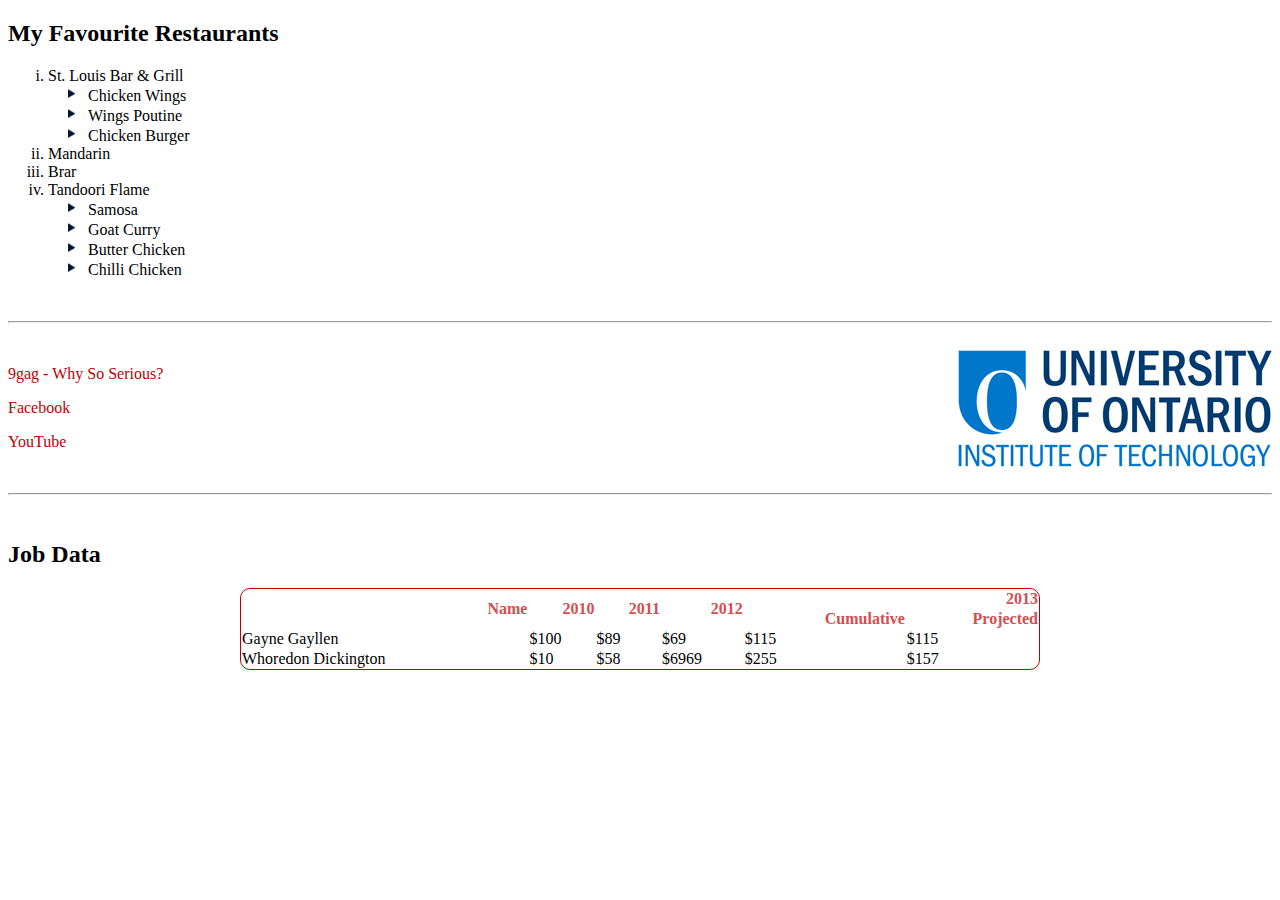
<file: three/index.html>
<!doctype html>
<html>
<head>
<title>Lab 3</title>
<link rel="stylesheet" type="text/css" href="lab3.css">
</head>
<body>

<h2>My Favourite Restaurants</h2>

<ol>
	<li>St. Louis Bar & Grill</li>
    	<ul>
        	<li>Chicken Wings</li>
            <li>Wings Poutine</li>
            <li>Chicken Burger</li>
        </ul>
    <li>Mandarin</li>
    <li>Brar</li>
    <li>Tandoori Flame</li>
    	<ul>
        	<li>Samosa</li>
            <li>Goat Curry</li>
            <li>Butter Chicken</li>
            <li>Chilli Chicken</li>
        </ul>
</ol>
<br/>
<hr/>
<br/>
<a href="mailto:siddharth.panchal@uoit.ca"><img src="uoit.gif" alt="Uoit Website"/></a>

<p><a href="http://www.9gag.com/">9gag - Why So Serious?</a></p>
<p><a href="http://www.facebook.com/">Facebook</a></p>
<p><a href="http://www.youtube.com/">YouTube</a></p>

<br/>
<hr/>
<br/>

<h2>Job Data</h2>

<table>

<tr>
	<th rowspan="2">Name</th>
    <th rowspan="2">2010</th>
    <th rowspan="2">2011</th>
    <th rowspan="2">2012</th>
    <th colspan="2">2013</th>
</tr>

<tr>
	<th>Cumulative</th>
    <th>Projected</th>
</tr>

<tr>
	<td>Gayne Gayllen</td>
    <td>$100</td>
    <td>$89</td>
    <td>$69</td>
    <td>$115</td>
    <td>$115</td>
</tr>

<tr>
	<td>Whoredon Dickington</td>
    <td>$10</td>
    <td>$58</td>
    <td>$6969</td>
    <td>$255</td>
    <td>$157</td>
</tr>

</table>

</body>
</html>
</file>
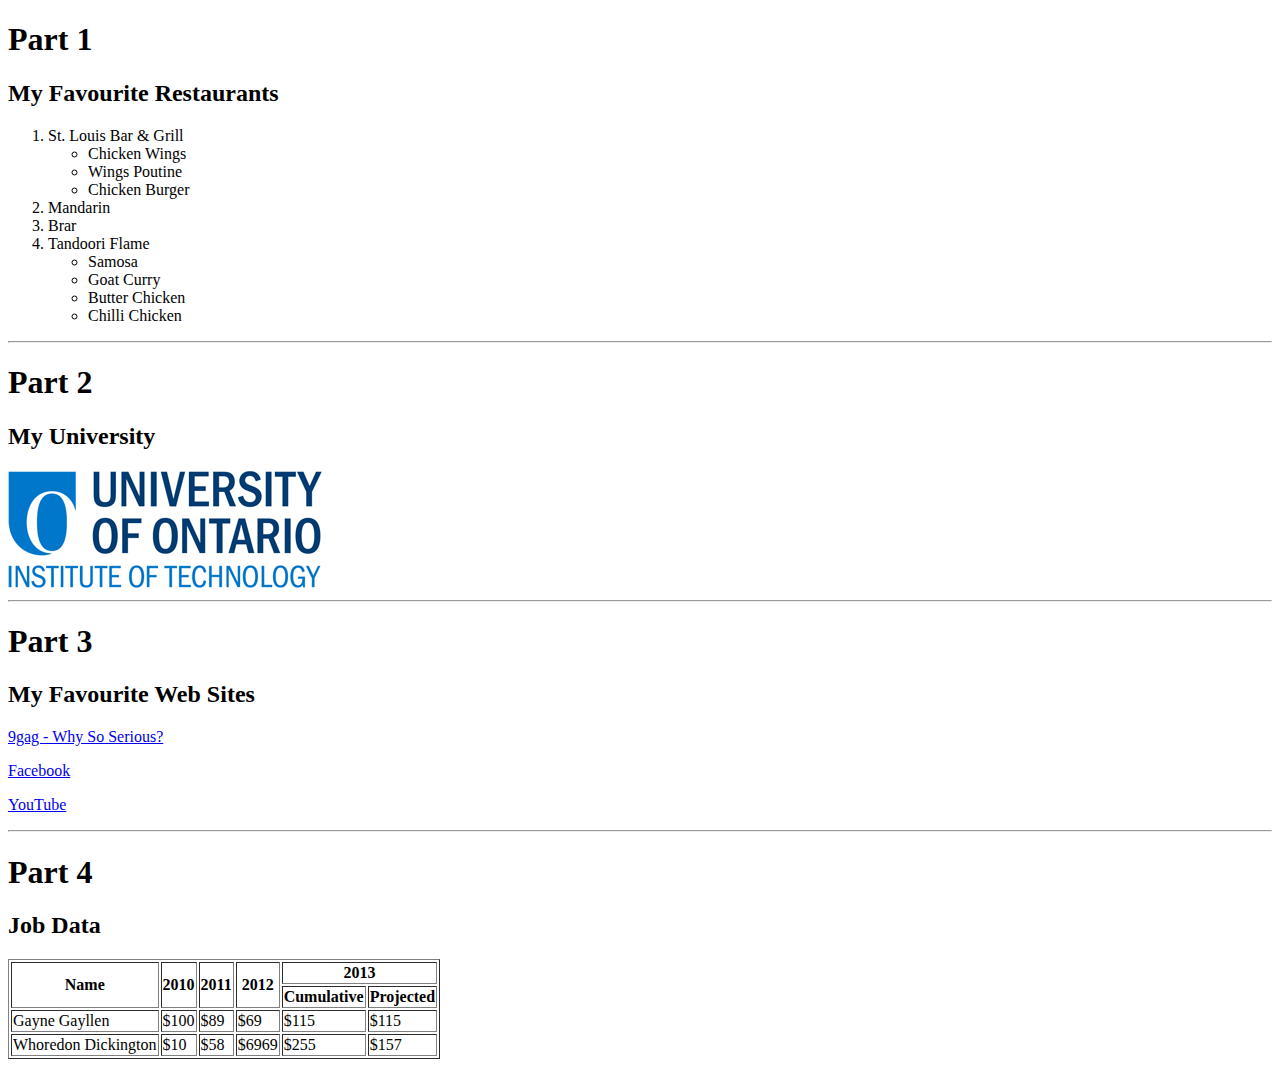
<file: two/index.html>
<!doctype html>
<html>
<head>
<title>Lab 2</title>
</head>
<body>

<h1>Part 1</h1>
<h2>My Favourite Restaurants</h2>

<ol>
	<li>St. Louis Bar & Grill</li>
    	<ul>
        	<li>Chicken Wings</li>
            <li>Wings Poutine</li>
            <li>Chicken Burger</li>
        </ul>
    <li>Mandarin</li>
    <li>Brar</li>
    <li>Tandoori Flame</li>
    	<ul>
        	<li>Samosa</li>
            <li>Goat Curry</li>
            <li>Butter Chicken</li>
            <li>Chilli Chicken</li>
        </ul>
</ol>

<hr/>

<h1>Part 2</h1>
<h2>My University</h2>
<a href="mailto:siddharth.panchal@uoit.ca"><img src="uoit.gif" alt="Uoit Website"/></a>

<hr/>

<h1>Part 3</h1>
<h2>My Favourite Web Sites</h2>

<p><a href="http://www.9gag.com/">9gag - Why So Serious?</a></p>
<p><a href="http://www.facebook.com/">Facebook</a></p>
<p><a href="http://www.youtube.com/">YouTube</a></p>

<hr/>

<h1>Part 4</h1>
<h2>Job Data</h2>

<table border="1">

<tr>
	<th rowspan="2">Name</th>
    <th rowspan="2">2010</th>
    <th rowspan="2">2011</th>
    <th rowspan="2">2012</th>
    <th colspan="2">2013</th>
</tr>

<tr>
	<th>Cumulative</th>
    <th>Projected</th>
</tr>

<tr>
	<td>Gayne Gayllen</td>
    <td>$100</td>
    <td>$89</td>
    <td>$69</td>
    <td>$115</td>
    <td>$115</td>
</tr>

<tr>
	<td>Whoredon Dickington</td>
    <td>$10</td>
    <td>$58</td>
    <td>$6969</td>
    <td>$255</td>
    <td>$157</td>
</tr>

</table>

</body>
</html>
</file>
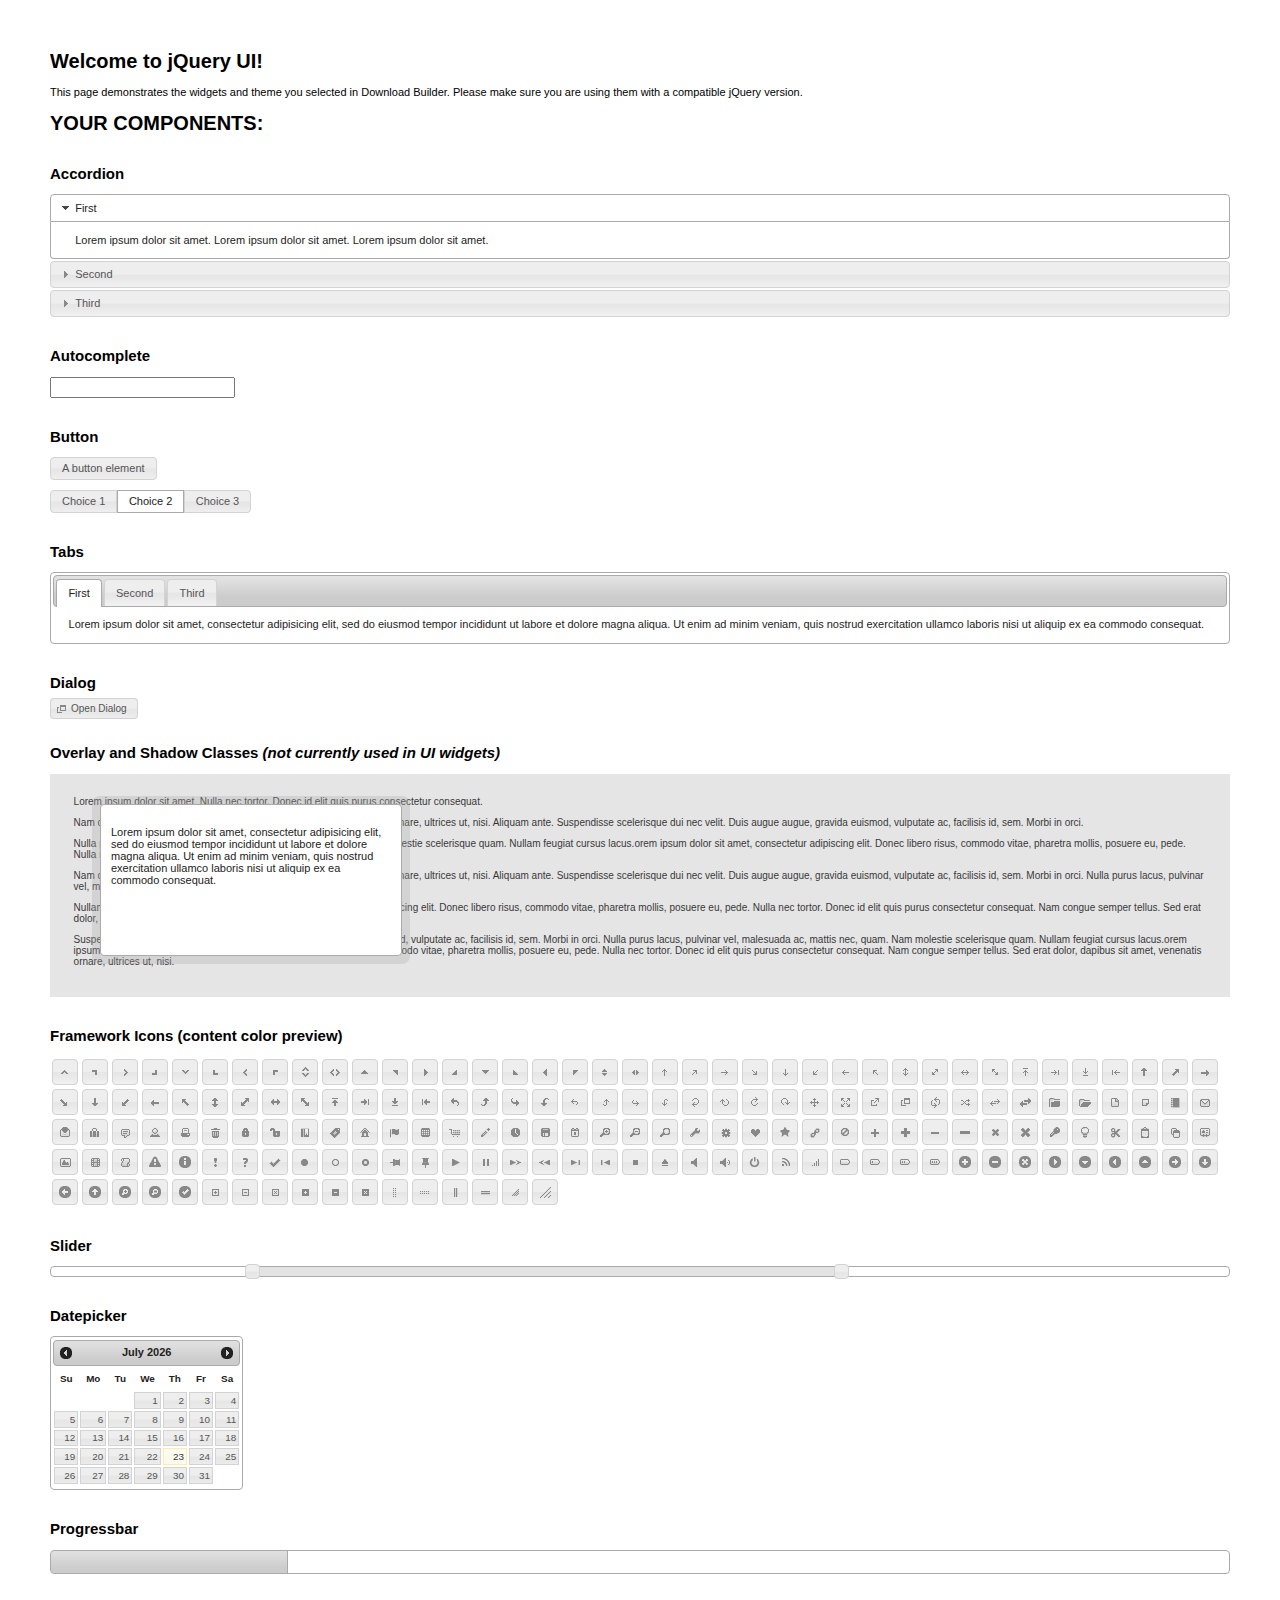
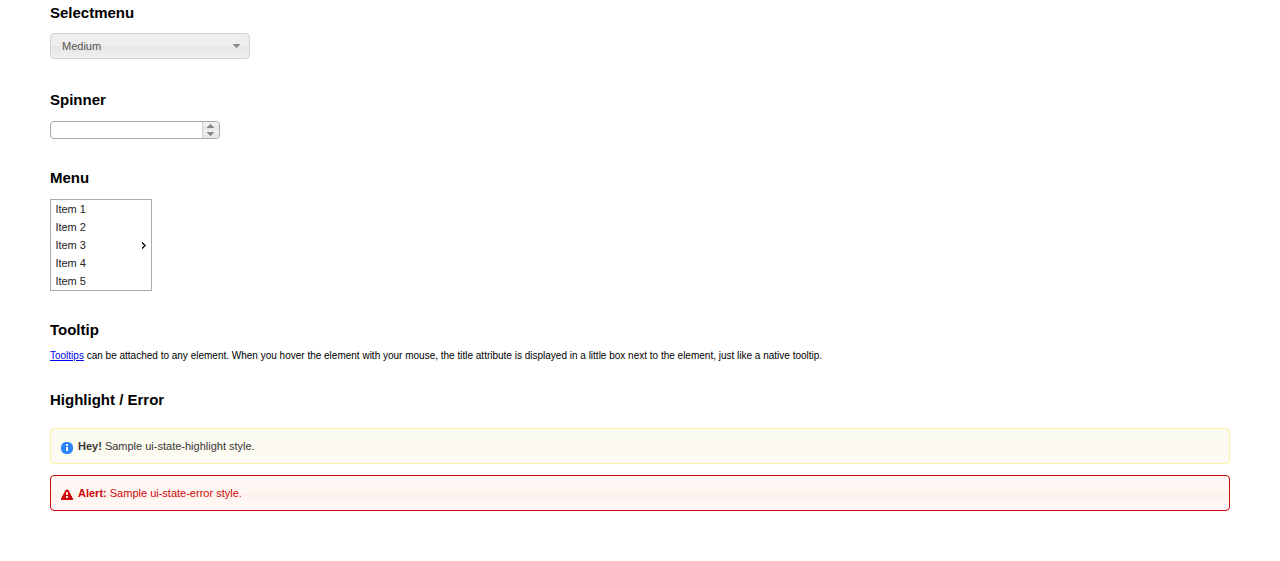
<file: nine/jquery/index.html>
<!doctype html>
<html lang="us">
<head>
	<meta charset="utf-8">
	<title>jQuery UI Example Page</title>
	<link href="jquery-ui.css" rel="stylesheet">
	<style>
	body{
		font: 62.5% "Trebuchet MS", sans-serif;
		margin: 50px;
	}
	.demoHeaders {
		margin-top: 2em;
	}
	#dialog-link {
		padding: .4em 1em .4em 20px;
		text-decoration: none;
		position: relative;
	}
	#dialog-link span.ui-icon {
		margin: 0 5px 0 0;
		position: absolute;
		left: .2em;
		top: 50%;
		margin-top: -8px;
	}
	#icons {
		margin: 0;
		padding: 0;
	}
	#icons li {
		margin: 2px;
		position: relative;
		padding: 4px 0;
		cursor: pointer;
		float: left;
		list-style: none;
	}
	#icons span.ui-icon {
		float: left;
		margin: 0 4px;
	}
	.fakewindowcontain .ui-widget-overlay {
		position: absolute;
	}
	select {
		width: 200px;
	}
	</style>
</head>
<body>

<h1>Welcome to jQuery UI!</h1>

<div class="ui-widget">
	<p>This page demonstrates the widgets and theme you selected in Download Builder. Please make sure you are using them with a compatible jQuery version.</p>
</div>

<h1>YOUR COMPONENTS:</h1>


<!-- Accordion -->
<h2 class="demoHeaders">Accordion</h2>
<div id="accordion">
	<h3>First</h3>
	<div>Lorem ipsum dolor sit amet. Lorem ipsum dolor sit amet. Lorem ipsum dolor sit amet.</div>
	<h3>Second</h3>
	<div>Phasellus mattis tincidunt nibh.</div>
	<h3>Third</h3>
	<div>Nam dui erat, auctor a, dignissim quis.</div>
</div>



<!-- Autocomplete -->
<h2 class="demoHeaders">Autocomplete</h2>
<div>
	<input id="autocomplete" title="type &quot;a&quot;">
</div>



<!-- Button -->
<h2 class="demoHeaders">Button</h2>
<button id="button">A button element</button>
<form style="margin-top: 1em;">
	<div id="radioset">
		<input type="radio" id="radio1" name="radio"><label for="radio1">Choice 1</label>
		<input type="radio" id="radio2" name="radio" checked="checked"><label for="radio2">Choice 2</label>
		<input type="radio" id="radio3" name="radio"><label for="radio3">Choice 3</label>
	</div>
</form>



<!-- Tabs -->
<h2 class="demoHeaders">Tabs</h2>
<div id="tabs">
	<ul>
		<li><a href="#tabs-1">First</a></li>
		<li><a href="#tabs-2">Second</a></li>
		<li><a href="#tabs-3">Third</a></li>
	</ul>
	<div id="tabs-1">Lorem ipsum dolor sit amet, consectetur adipisicing elit, sed do eiusmod tempor incididunt ut labore et dolore magna aliqua. Ut enim ad minim veniam, quis nostrud exercitation ullamco laboris nisi ut aliquip ex ea commodo consequat.</div>
	<div id="tabs-2">Phasellus mattis tincidunt nibh. Cras orci urna, blandit id, pretium vel, aliquet ornare, felis. Maecenas scelerisque sem non nisl. Fusce sed lorem in enim dictum bibendum.</div>
	<div id="tabs-3">Nam dui erat, auctor a, dignissim quis, sollicitudin eu, felis. Pellentesque nisi urna, interdum eget, sagittis et, consequat vestibulum, lacus. Mauris porttitor ullamcorper augue.</div>
</div>



<!-- Dialog NOTE: Dialog is not generated by UI in this demo so it can be visually styled in themeroller-->
<h2 class="demoHeaders">Dialog</h2>
<p><a href="#" id="dialog-link" class="ui-state-default ui-corner-all"><span class="ui-icon ui-icon-newwin"></span>Open Dialog</a></p>

<h2 class="demoHeaders">Overlay and Shadow Classes <em>(not currently used in UI widgets)</em></h2>
<div style="position: relative; width: 96%; height: 200px; padding:1% 2%; overflow:hidden;" class="fakewindowcontain">
	<p>Lorem ipsum dolor sit amet,  Nulla nec tortor. Donec id elit quis purus consectetur consequat. </p><p>Nam congue semper tellus. Sed erat dolor, dapibus sit amet, venenatis ornare, ultrices ut, nisi. Aliquam ante. Suspendisse scelerisque dui nec velit. Duis augue augue, gravida euismod, vulputate ac, facilisis id, sem. Morbi in orci. </p><p>Nulla purus lacus, pulvinar vel, malesuada ac, mattis nec, quam. Nam molestie scelerisque quam. Nullam feugiat cursus lacus.orem ipsum dolor sit amet, consectetur adipiscing elit. Donec libero risus, commodo vitae, pharetra mollis, posuere eu, pede. Nulla nec tortor. Donec id elit quis purus consectetur consequat. </p><p>Nam congue semper tellus. Sed erat dolor, dapibus sit amet, venenatis ornare, ultrices ut, nisi. Aliquam ante. Suspendisse scelerisque dui nec velit. Duis augue augue, gravida euismod, vulputate ac, facilisis id, sem. Morbi in orci. Nulla purus lacus, pulvinar vel, malesuada ac, mattis nec, quam. Nam molestie scelerisque quam. </p><p>Nullam feugiat cursus lacus.orem ipsum dolor sit amet, consectetur adipiscing elit. Donec libero risus, commodo vitae, pharetra mollis, posuere eu, pede. Nulla nec tortor. Donec id elit quis purus consectetur consequat. Nam congue semper tellus. Sed erat dolor, dapibus sit amet, venenatis ornare, ultrices ut, nisi. Aliquam ante. </p><p>Suspendisse scelerisque dui nec velit. Duis augue augue, gravida euismod, vulputate ac, facilisis id, sem. Morbi in orci. Nulla purus lacus, pulvinar vel, malesuada ac, mattis nec, quam. Nam molestie scelerisque quam. Nullam feugiat cursus lacus.orem ipsum dolor sit amet, consectetur adipiscing elit. Donec libero risus, commodo vitae, pharetra mollis, posuere eu, pede. Nulla nec tortor. Donec id elit quis purus consectetur consequat. Nam congue semper tellus. Sed erat dolor, dapibus sit amet, venenatis ornare, ultrices ut, nisi. </p>

	<!-- ui-dialog -->
	<div class="ui-overlay"><div class="ui-widget-overlay"></div><div class="ui-widget-shadow ui-corner-all" style="width: 302px; height: 152px; position: absolute; left: 50px; top: 30px;"></div></div>
	<div style="position: absolute; width: 280px; height: 130px;left: 50px; top: 30px; padding: 10px;" class="ui-widget ui-widget-content ui-corner-all">
		<div class="ui-dialog-content ui-widget-content" style="background: none; border: 0;">
			<p>Lorem ipsum dolor sit amet, consectetur adipisicing elit, sed do eiusmod tempor incididunt ut labore et dolore magna aliqua. Ut enim ad minim veniam, quis nostrud exercitation ullamco laboris nisi ut aliquip ex ea commodo consequat.</p>
		</div>
	</div>

</div>

<!-- ui-dialog -->
<div id="dialog" title="Dialog Title">
	<p>Lorem ipsum dolor sit amet, consectetur adipisicing elit, sed do eiusmod tempor incididunt ut labore et dolore magna aliqua. Ut enim ad minim veniam, quis nostrud exercitation ullamco laboris nisi ut aliquip ex ea commodo consequat.</p>
</div>



<h2 class="demoHeaders">Framework Icons (content color preview)</h2>
<ul id="icons" class="ui-widget ui-helper-clearfix">
	<li class="ui-state-default ui-corner-all" title=".ui-icon-carat-1-n"><span class="ui-icon ui-icon-carat-1-n"></span></li>
	<li class="ui-state-default ui-corner-all" title=".ui-icon-carat-1-ne"><span class="ui-icon ui-icon-carat-1-ne"></span></li>
	<li class="ui-state-default ui-corner-all" title=".ui-icon-carat-1-e"><span class="ui-icon ui-icon-carat-1-e"></span></li>
	<li class="ui-state-default ui-corner-all" title=".ui-icon-carat-1-se"><span class="ui-icon ui-icon-carat-1-se"></span></li>
	<li class="ui-state-default ui-corner-all" title=".ui-icon-carat-1-s"><span class="ui-icon ui-icon-carat-1-s"></span></li>
	<li class="ui-state-default ui-corner-all" title=".ui-icon-carat-1-sw"><span class="ui-icon ui-icon-carat-1-sw"></span></li>
	<li class="ui-state-default ui-corner-all" title=".ui-icon-carat-1-w"><span class="ui-icon ui-icon-carat-1-w"></span></li>
	<li class="ui-state-default ui-corner-all" title=".ui-icon-carat-1-nw"><span class="ui-icon ui-icon-carat-1-nw"></span></li>
	<li class="ui-state-default ui-corner-all" title=".ui-icon-carat-2-n-s"><span class="ui-icon ui-icon-carat-2-n-s"></span></li>
	<li class="ui-state-default ui-corner-all" title=".ui-icon-carat-2-e-w"><span class="ui-icon ui-icon-carat-2-e-w"></span></li>
	<li class="ui-state-default ui-corner-all" title=".ui-icon-triangle-1-n"><span class="ui-icon ui-icon-triangle-1-n"></span></li>
	<li class="ui-state-default ui-corner-all" title=".ui-icon-triangle-1-ne"><span class="ui-icon ui-icon-triangle-1-ne"></span></li>
	<li class="ui-state-default ui-corner-all" title=".ui-icon-triangle-1-e"><span class="ui-icon ui-icon-triangle-1-e"></span></li>
	<li class="ui-state-default ui-corner-all" title=".ui-icon-triangle-1-se"><span class="ui-icon ui-icon-triangle-1-se"></span></li>
	<li class="ui-state-default ui-corner-all" title=".ui-icon-triangle-1-s"><span class="ui-icon ui-icon-triangle-1-s"></span></li>
	<li class="ui-state-default ui-corner-all" title=".ui-icon-triangle-1-sw"><span class="ui-icon ui-icon-triangle-1-sw"></span></li>
	<li class="ui-state-default ui-corner-all" title=".ui-icon-triangle-1-w"><span class="ui-icon ui-icon-triangle-1-w"></span></li>
	<li class="ui-state-default ui-corner-all" title=".ui-icon-triangle-1-nw"><span class="ui-icon ui-icon-triangle-1-nw"></span></li>
	<li class="ui-state-default ui-corner-all" title=".ui-icon-triangle-2-n-s"><span class="ui-icon ui-icon-triangle-2-n-s"></span></li>
	<li class="ui-state-default ui-corner-all" title=".ui-icon-triangle-2-e-w"><span class="ui-icon ui-icon-triangle-2-e-w"></span></li>
	<li class="ui-state-default ui-corner-all" title=".ui-icon-arrow-1-n"><span class="ui-icon ui-icon-arrow-1-n"></span></li>
	<li class="ui-state-default ui-corner-all" title=".ui-icon-arrow-1-ne"><span class="ui-icon ui-icon-arrow-1-ne"></span></li>
	<li class="ui-state-default ui-corner-all" title=".ui-icon-arrow-1-e"><span class="ui-icon ui-icon-arrow-1-e"></span></li>
	<li class="ui-state-default ui-corner-all" title=".ui-icon-arrow-1-se"><span class="ui-icon ui-icon-arrow-1-se"></span></li>
	<li class="ui-state-default ui-corner-all" title=".ui-icon-arrow-1-s"><span class="ui-icon ui-icon-arrow-1-s"></span></li>
	<li class="ui-state-default ui-corner-all" title=".ui-icon-arrow-1-sw"><span class="ui-icon ui-icon-arrow-1-sw"></span></li>
	<li class="ui-state-default ui-corner-all" title=".ui-icon-arrow-1-w"><span class="ui-icon ui-icon-arrow-1-w"></span></li>
	<li class="ui-state-default ui-corner-all" title=".ui-icon-arrow-1-nw"><span class="ui-icon ui-icon-arrow-1-nw"></span></li>
	<li class="ui-state-default ui-corner-all" title=".ui-icon-arrow-2-n-s"><span class="ui-icon ui-icon-arrow-2-n-s"></span></li>
	<li class="ui-state-default ui-corner-all" title=".ui-icon-arrow-2-ne-sw"><span class="ui-icon ui-icon-arrow-2-ne-sw"></span></li>
	<li class="ui-state-default ui-corner-all" title=".ui-icon-arrow-2-e-w"><span class="ui-icon ui-icon-arrow-2-e-w"></span></li>
	<li class="ui-state-default ui-corner-all" title=".ui-icon-arrow-2-se-nw"><span class="ui-icon ui-icon-arrow-2-se-nw"></span></li>
	<li class="ui-state-default ui-corner-all" title=".ui-icon-arrowstop-1-n"><span class="ui-icon ui-icon-arrowstop-1-n"></span></li>
	<li class="ui-state-default ui-corner-all" title=".ui-icon-arrowstop-1-e"><span class="ui-icon ui-icon-arrowstop-1-e"></span></li>
	<li class="ui-state-default ui-corner-all" title=".ui-icon-arrowstop-1-s"><span class="ui-icon ui-icon-arrowstop-1-s"></span></li>
	<li class="ui-state-default ui-corner-all" title=".ui-icon-arrowstop-1-w"><span class="ui-icon ui-icon-arrowstop-1-w"></span></li>
	<li class="ui-state-default ui-corner-all" title=".ui-icon-arrowthick-1-n"><span class="ui-icon ui-icon-arrowthick-1-n"></span></li>
	<li class="ui-state-default ui-corner-all" title=".ui-icon-arrowthick-1-ne"><span class="ui-icon ui-icon-arrowthick-1-ne"></span></li>
	<li class="ui-state-default ui-corner-all" title=".ui-icon-arrowthick-1-e"><span class="ui-icon ui-icon-arrowthick-1-e"></span></li>
	<li class="ui-state-default ui-corner-all" title=".ui-icon-arrowthick-1-se"><span class="ui-icon ui-icon-arrowthick-1-se"></span></li>
	<li class="ui-state-default ui-corner-all" title=".ui-icon-arrowthick-1-s"><span class="ui-icon ui-icon-arrowthick-1-s"></span></li>
	<li class="ui-state-default ui-corner-all" title=".ui-icon-arrowthick-1-sw"><span class="ui-icon ui-icon-arrowthick-1-sw"></span></li>
	<li class="ui-state-default ui-corner-all" title=".ui-icon-arrowthick-1-w"><span class="ui-icon ui-icon-arrowthick-1-w"></span></li>
	<li class="ui-state-default ui-corner-all" title=".ui-icon-arrowthick-1-nw"><span class="ui-icon ui-icon-arrowthick-1-nw"></span></li>
	<li class="ui-state-default ui-corner-all" title=".ui-icon-arrowthick-2-n-s"><span class="ui-icon ui-icon-arrowthick-2-n-s"></span></li>
	<li class="ui-state-default ui-corner-all" title=".ui-icon-arrowthick-2-ne-sw"><span class="ui-icon ui-icon-arrowthick-2-ne-sw"></span></li>
	<li class="ui-state-default ui-corner-all" title=".ui-icon-arrowthick-2-e-w"><span class="ui-icon ui-icon-arrowthick-2-e-w"></span></li>
	<li class="ui-state-default ui-corner-all" title=".ui-icon-arrowthick-2-se-nw"><span class="ui-icon ui-icon-arrowthick-2-se-nw"></span></li>
	<li class="ui-state-default ui-corner-all" title=".ui-icon-arrowthickstop-1-n"><span class="ui-icon ui-icon-arrowthickstop-1-n"></span></li>
	<li class="ui-state-default ui-corner-all" title=".ui-icon-arrowthickstop-1-e"><span class="ui-icon ui-icon-arrowthickstop-1-e"></span></li>
	<li class="ui-state-default ui-corner-all" title=".ui-icon-arrowthickstop-1-s"><span class="ui-icon ui-icon-arrowthickstop-1-s"></span></li>
	<li class="ui-state-default ui-corner-all" title=".ui-icon-arrowthickstop-1-w"><span class="ui-icon ui-icon-arrowthickstop-1-w"></span></li>
	<li class="ui-state-default ui-corner-all" title=".ui-icon-arrowreturnthick-1-w"><span class="ui-icon ui-icon-arrowreturnthick-1-w"></span></li>
	<li class="ui-state-default ui-corner-all" title=".ui-icon-arrowreturnthick-1-n"><span class="ui-icon ui-icon-arrowreturnthick-1-n"></span></li>
	<li class="ui-state-default ui-corner-all" title=".ui-icon-arrowreturnthick-1-e"><span class="ui-icon ui-icon-arrowreturnthick-1-e"></span></li>
	<li class="ui-state-default ui-corner-all" title=".ui-icon-arrowreturnthick-1-s"><span class="ui-icon ui-icon-arrowreturnthick-1-s"></span></li>
	<li class="ui-state-default ui-corner-all" title=".ui-icon-arrowreturn-1-w"><span class="ui-icon ui-icon-arrowreturn-1-w"></span></li>
	<li class="ui-state-default ui-corner-all" title=".ui-icon-arrowreturn-1-n"><span class="ui-icon ui-icon-arrowreturn-1-n"></span></li>
	<li class="ui-state-default ui-corner-all" title=".ui-icon-arrowreturn-1-e"><span class="ui-icon ui-icon-arrowreturn-1-e"></span></li>
	<li class="ui-state-default ui-corner-all" title=".ui-icon-arrowreturn-1-s"><span class="ui-icon ui-icon-arrowreturn-1-s"></span></li>
	<li class="ui-state-default ui-corner-all" title=".ui-icon-arrowrefresh-1-w"><span class="ui-icon ui-icon-arrowrefresh-1-w"></span></li>
	<li class="ui-state-default ui-corner-all" title=".ui-icon-arrowrefresh-1-n"><span class="ui-icon ui-icon-arrowrefresh-1-n"></span></li>
	<li class="ui-state-default ui-corner-all" title=".ui-icon-arrowrefresh-1-e"><span class="ui-icon ui-icon-arrowrefresh-1-e"></span></li>
	<li class="ui-state-default ui-corner-all" title=".ui-icon-arrowrefresh-1-s"><span class="ui-icon ui-icon-arrowrefresh-1-s"></span></li>
	<li class="ui-state-default ui-corner-all" title=".ui-icon-arrow-4"><span class="ui-icon ui-icon-arrow-4"></span></li>
	<li class="ui-state-default ui-corner-all" title=".ui-icon-arrow-4-diag"><span class="ui-icon ui-icon-arrow-4-diag"></span></li>
	<li class="ui-state-default ui-corner-all" title=".ui-icon-extlink"><span class="ui-icon ui-icon-extlink"></span></li>
	<li class="ui-state-default ui-corner-all" title=".ui-icon-newwin"><span class="ui-icon ui-icon-newwin"></span></li>
	<li class="ui-state-default ui-corner-all" title=".ui-icon-refresh"><span class="ui-icon ui-icon-refresh"></span></li>
	<li class="ui-state-default ui-corner-all" title=".ui-icon-shuffle"><span class="ui-icon ui-icon-shuffle"></span></li>
	<li class="ui-state-default ui-corner-all" title=".ui-icon-transfer-e-w"><span class="ui-icon ui-icon-transfer-e-w"></span></li>
	<li class="ui-state-default ui-corner-all" title=".ui-icon-transferthick-e-w"><span class="ui-icon ui-icon-transferthick-e-w"></span></li>
	<li class="ui-state-default ui-corner-all" title=".ui-icon-folder-collapsed"><span class="ui-icon ui-icon-folder-collapsed"></span></li>
	<li class="ui-state-default ui-corner-all" title=".ui-icon-folder-open"><span class="ui-icon ui-icon-folder-open"></span></li>
	<li class="ui-state-default ui-corner-all" title=".ui-icon-document"><span class="ui-icon ui-icon-document"></span></li>
	<li class="ui-state-default ui-corner-all" title=".ui-icon-document-b"><span class="ui-icon ui-icon-document-b"></span></li>
	<li class="ui-state-default ui-corner-all" title=".ui-icon-note"><span class="ui-icon ui-icon-note"></span></li>
	<li class="ui-state-default ui-corner-all" title=".ui-icon-mail-closed"><span class="ui-icon ui-icon-mail-closed"></span></li>
	<li class="ui-state-default ui-corner-all" title=".ui-icon-mail-open"><span class="ui-icon ui-icon-mail-open"></span></li>
	<li class="ui-state-default ui-corner-all" title=".ui-icon-suitcase"><span class="ui-icon ui-icon-suitcase"></span></li>
	<li class="ui-state-default ui-corner-all" title=".ui-icon-comment"><span class="ui-icon ui-icon-comment"></span></li>
	<li class="ui-state-default ui-corner-all" title=".ui-icon-person"><span class="ui-icon ui-icon-person"></span></li>
	<li class="ui-state-default ui-corner-all" title=".ui-icon-print"><span class="ui-icon ui-icon-print"></span></li>
	<li class="ui-state-default ui-corner-all" title=".ui-icon-trash"><span class="ui-icon ui-icon-trash"></span></li>
	<li class="ui-state-default ui-corner-all" title=".ui-icon-locked"><span class="ui-icon ui-icon-locked"></span></li>
	<li class="ui-state-default ui-corner-all" title=".ui-icon-unlocked"><span class="ui-icon ui-icon-unlocked"></span></li>
	<li class="ui-state-default ui-corner-all" title=".ui-icon-bookmark"><span class="ui-icon ui-icon-bookmark"></span></li>
	<li class="ui-state-default ui-corner-all" title=".ui-icon-tag"><span class="ui-icon ui-icon-tag"></span></li>
	<li class="ui-state-default ui-corner-all" title=".ui-icon-home"><span class="ui-icon ui-icon-home"></span></li>
	<li class="ui-state-default ui-corner-all" title=".ui-icon-flag"><span class="ui-icon ui-icon-flag"></span></li>
	<li class="ui-state-default ui-corner-all" title=".ui-icon-calculator"><span class="ui-icon ui-icon-calculator"></span></li>
	<li class="ui-state-default ui-corner-all" title=".ui-icon-cart"><span class="ui-icon ui-icon-cart"></span></li>
	<li class="ui-state-default ui-corner-all" title=".ui-icon-pencil"><span class="ui-icon ui-icon-pencil"></span></li>
	<li class="ui-state-default ui-corner-all" title=".ui-icon-clock"><span class="ui-icon ui-icon-clock"></span></li>
	<li class="ui-state-default ui-corner-all" title=".ui-icon-disk"><span class="ui-icon ui-icon-disk"></span></li>
	<li class="ui-state-default ui-corner-all" title=".ui-icon-calendar"><span class="ui-icon ui-icon-calendar"></span></li>
	<li class="ui-state-default ui-corner-all" title=".ui-icon-zoomin"><span class="ui-icon ui-icon-zoomin"></span></li>
	<li class="ui-state-default ui-corner-all" title=".ui-icon-zoomout"><span class="ui-icon ui-icon-zoomout"></span></li>
	<li class="ui-state-default ui-corner-all" title=".ui-icon-search"><span class="ui-icon ui-icon-search"></span></li>
	<li class="ui-state-default ui-corner-all" title=".ui-icon-wrench"><span class="ui-icon ui-icon-wrench"></span></li>
	<li class="ui-state-default ui-corner-all" title=".ui-icon-gear"><span class="ui-icon ui-icon-gear"></span></li>
	<li class="ui-state-default ui-corner-all" title=".ui-icon-heart"><span class="ui-icon ui-icon-heart"></span></li>
	<li class="ui-state-default ui-corner-all" title=".ui-icon-star"><span class="ui-icon ui-icon-star"></span></li>
	<li class="ui-state-default ui-corner-all" title=".ui-icon-link"><span class="ui-icon ui-icon-link"></span></li>
	<li class="ui-state-default ui-corner-all" title=".ui-icon-cancel"><span class="ui-icon ui-icon-cancel"></span></li>
	<li class="ui-state-default ui-corner-all" title=".ui-icon-plus"><span class="ui-icon ui-icon-plus"></span></li>
	<li class="ui-state-default ui-corner-all" title=".ui-icon-plusthick"><span class="ui-icon ui-icon-plusthick"></span></li>
	<li class="ui-state-default ui-corner-all" title=".ui-icon-minus"><span class="ui-icon ui-icon-minus"></span></li>
	<li class="ui-state-default ui-corner-all" title=".ui-icon-minusthick"><span class="ui-icon ui-icon-minusthick"></span></li>
	<li class="ui-state-default ui-corner-all" title=".ui-icon-close"><span class="ui-icon ui-icon-close"></span></li>
	<li class="ui-state-default ui-corner-all" title=".ui-icon-closethick"><span class="ui-icon ui-icon-closethick"></span></li>
	<li class="ui-state-default ui-corner-all" title=".ui-icon-key"><span class="ui-icon ui-icon-key"></span></li>
	<li class="ui-state-default ui-corner-all" title=".ui-icon-lightbulb"><span class="ui-icon ui-icon-lightbulb"></span></li>
	<li class="ui-state-default ui-corner-all" title=".ui-icon-scissors"><span class="ui-icon ui-icon-scissors"></span></li>
	<li class="ui-state-default ui-corner-all" title=".ui-icon-clipboard"><span class="ui-icon ui-icon-clipboard"></span></li>
	<li class="ui-state-default ui-corner-all" title=".ui-icon-copy"><span class="ui-icon ui-icon-copy"></span></li>
	<li class="ui-state-default ui-corner-all" title=".ui-icon-contact"><span class="ui-icon ui-icon-contact"></span></li>
	<li class="ui-state-default ui-corner-all" title=".ui-icon-image"><span class="ui-icon ui-icon-image"></span></li>
	<li class="ui-state-default ui-corner-all" title=".ui-icon-video"><span class="ui-icon ui-icon-video"></span></li>
	<li class="ui-state-default ui-corner-all" title=".ui-icon-script"><span class="ui-icon ui-icon-script"></span></li>
	<li class="ui-state-default ui-corner-all" title=".ui-icon-alert"><span class="ui-icon ui-icon-alert"></span></li>
	<li class="ui-state-default ui-corner-all" title=".ui-icon-info"><span class="ui-icon ui-icon-info"></span></li>
	<li class="ui-state-default ui-corner-all" title=".ui-icon-notice"><span class="ui-icon ui-icon-notice"></span></li>
	<li class="ui-state-default ui-corner-all" title=".ui-icon-help"><span class="ui-icon ui-icon-help"></span></li>
	<li class="ui-state-default ui-corner-all" title=".ui-icon-check"><span class="ui-icon ui-icon-check"></span></li>
	<li class="ui-state-default ui-corner-all" title=".ui-icon-bullet"><span class="ui-icon ui-icon-bullet"></span></li>
	<li class="ui-state-default ui-corner-all" title=".ui-icon-radio-off"><span class="ui-icon ui-icon-radio-off"></span></li>
	<li class="ui-state-default ui-corner-all" title=".ui-icon-radio-on"><span class="ui-icon ui-icon-radio-on"></span></li>
	<li class="ui-state-default ui-corner-all" title=".ui-icon-pin-w"><span class="ui-icon ui-icon-pin-w"></span></li>
	<li class="ui-state-default ui-corner-all" title=".ui-icon-pin-s"><span class="ui-icon ui-icon-pin-s"></span></li>
	<li class="ui-state-default ui-corner-all" title=".ui-icon-play"><span class="ui-icon ui-icon-play"></span></li>
	<li class="ui-state-default ui-corner-all" title=".ui-icon-pause"><span class="ui-icon ui-icon-pause"></span></li>
	<li class="ui-state-default ui-corner-all" title=".ui-icon-seek-next"><span class="ui-icon ui-icon-seek-next"></span></li>
	<li class="ui-state-default ui-corner-all" title=".ui-icon-seek-prev"><span class="ui-icon ui-icon-seek-prev"></span></li>
	<li class="ui-state-default ui-corner-all" title=".ui-icon-seek-end"><span class="ui-icon ui-icon-seek-end"></span></li>
	<li class="ui-state-default ui-corner-all" title=".ui-icon-seek-first"><span class="ui-icon ui-icon-seek-first"></span></li>
	<li class="ui-state-default ui-corner-all" title=".ui-icon-stop"><span class="ui-icon ui-icon-stop"></span></li>
	<li class="ui-state-default ui-corner-all" title=".ui-icon-eject"><span class="ui-icon ui-icon-eject"></span></li>
	<li class="ui-state-default ui-corner-all" title=".ui-icon-volume-off"><span class="ui-icon ui-icon-volume-off"></span></li>
	<li class="ui-state-default ui-corner-all" title=".ui-icon-volume-on"><span class="ui-icon ui-icon-volume-on"></span></li>
	<li class="ui-state-default ui-corner-all" title=".ui-icon-power"><span class="ui-icon ui-icon-power"></span></li>
	<li class="ui-state-default ui-corner-all" title=".ui-icon-signal-diag"><span class="ui-icon ui-icon-signal-diag"></span></li>
	<li class="ui-state-default ui-corner-all" title=".ui-icon-signal"><span class="ui-icon ui-icon-signal"></span></li>
	<li class="ui-state-default ui-corner-all" title=".ui-icon-battery-0"><span class="ui-icon ui-icon-battery-0"></span></li>
	<li class="ui-state-default ui-corner-all" title=".ui-icon-battery-1"><span class="ui-icon ui-icon-battery-1"></span></li>
	<li class="ui-state-default ui-corner-all" title=".ui-icon-battery-2"><span class="ui-icon ui-icon-battery-2"></span></li>
	<li class="ui-state-default ui-corner-all" title=".ui-icon-battery-3"><span class="ui-icon ui-icon-battery-3"></span></li>
	<li class="ui-state-default ui-corner-all" title=".ui-icon-circle-plus"><span class="ui-icon ui-icon-circle-plus"></span></li>
	<li class="ui-state-default ui-corner-all" title=".ui-icon-circle-minus"><span class="ui-icon ui-icon-circle-minus"></span></li>
	<li class="ui-state-default ui-corner-all" title=".ui-icon-circle-close"><span class="ui-icon ui-icon-circle-close"></span></li>
	<li class="ui-state-default ui-corner-all" title=".ui-icon-circle-triangle-e"><span class="ui-icon ui-icon-circle-triangle-e"></span></li>
	<li class="ui-state-default ui-corner-all" title=".ui-icon-circle-triangle-s"><span class="ui-icon ui-icon-circle-triangle-s"></span></li>
	<li class="ui-state-default ui-corner-all" title=".ui-icon-circle-triangle-w"><span class="ui-icon ui-icon-circle-triangle-w"></span></li>
	<li class="ui-state-default ui-corner-all" title=".ui-icon-circle-triangle-n"><span class="ui-icon ui-icon-circle-triangle-n"></span></li>
	<li class="ui-state-default ui-corner-all" title=".ui-icon-circle-arrow-e"><span class="ui-icon ui-icon-circle-arrow-e"></span></li>
	<li class="ui-state-default ui-corner-all" title=".ui-icon-circle-arrow-s"><span class="ui-icon ui-icon-circle-arrow-s"></span></li>
	<li class="ui-state-default ui-corner-all" title=".ui-icon-circle-arrow-w"><span class="ui-icon ui-icon-circle-arrow-w"></span></li>
	<li class="ui-state-default ui-corner-all" title=".ui-icon-circle-arrow-n"><span class="ui-icon ui-icon-circle-arrow-n"></span></li>
	<li class="ui-state-default ui-corner-all" title=".ui-icon-circle-zoomin"><span class="ui-icon ui-icon-circle-zoomin"></span></li>
	<li class="ui-state-default ui-corner-all" title=".ui-icon-circle-zoomout"><span class="ui-icon ui-icon-circle-zoomout"></span></li>
	<li class="ui-state-default ui-corner-all" title=".ui-icon-circle-check"><span class="ui-icon ui-icon-circle-check"></span></li>
	<li class="ui-state-default ui-corner-all" title=".ui-icon-circlesmall-plus"><span class="ui-icon ui-icon-circlesmall-plus"></span></li>
	<li class="ui-state-default ui-corner-all" title=".ui-icon-circlesmall-minus"><span class="ui-icon ui-icon-circlesmall-minus"></span></li>
	<li class="ui-state-default ui-corner-all" title=".ui-icon-circlesmall-close"><span class="ui-icon ui-icon-circlesmall-close"></span></li>
	<li class="ui-state-default ui-corner-all" title=".ui-icon-squaresmall-plus"><span class="ui-icon ui-icon-squaresmall-plus"></span></li>
	<li class="ui-state-default ui-corner-all" title=".ui-icon-squaresmall-minus"><span class="ui-icon ui-icon-squaresmall-minus"></span></li>
	<li class="ui-state-default ui-corner-all" title=".ui-icon-squaresmall-close"><span class="ui-icon ui-icon-squaresmall-close"></span></li>
	<li class="ui-state-default ui-corner-all" title=".ui-icon-grip-dotted-vertical"><span class="ui-icon ui-icon-grip-dotted-vertical"></span></li>
	<li class="ui-state-default ui-corner-all" title=".ui-icon-grip-dotted-horizontal"><span class="ui-icon ui-icon-grip-dotted-horizontal"></span></li>
	<li class="ui-state-default ui-corner-all" title=".ui-icon-grip-solid-vertical"><span class="ui-icon ui-icon-grip-solid-vertical"></span></li>
	<li class="ui-state-default ui-corner-all" title=".ui-icon-grip-solid-horizontal"><span class="ui-icon ui-icon-grip-solid-horizontal"></span></li>
	<li class="ui-state-default ui-corner-all" title=".ui-icon-gripsmall-diagonal-se"><span class="ui-icon ui-icon-gripsmall-diagonal-se"></span></li>
	<li class="ui-state-default ui-corner-all" title=".ui-icon-grip-diagonal-se"><span class="ui-icon ui-icon-grip-diagonal-se"></span></li>
</ul>


<!-- Slider -->
<h2 class="demoHeaders">Slider</h2>
<div id="slider"></div>



<!-- Datepicker -->
<h2 class="demoHeaders">Datepicker</h2>
<div id="datepicker"></div>



<!-- Progressbar -->
<h2 class="demoHeaders">Progressbar</h2>
<div id="progressbar"></div>



<!-- Progressbar -->
<h2 class="demoHeaders">Selectmenu</h2>
<select id="selectmenu">
	<option>Slower</option>
	<option>Slow</option>
	<option selected="selected">Medium</option>
	<option>Fast</option>
	<option>Faster</option>
</select>



<!-- Spinner -->
<h2 class="demoHeaders">Spinner</h2>
<input id="spinner">



<!-- Menu -->
<h2 class="demoHeaders">Menu</h2>
<ul style="width:100px;" id="menu">
	<li>Item 1</li>
	<li>Item 2</li>
	<li>Item 3
		<ul>
			<li>Item 3-1</li>
			<li>Item 3-2</li>
			<li>Item 3-3</li>
			<li>Item 3-4</li>
			<li>Item 3-5</li>
		</ul>
	</li>
	<li>Item 4</li>
	<li>Item 5</li>
</ul>



<!-- Tooltip -->
<h2 class="demoHeaders">Tooltip</h2>
<p id="tooltip">
	<a href="#" title="That&apos;s what this widget is">Tooltips</a> can be attached to any element. When you hover
the element with your mouse, the title attribute is displayed in a little box next to the element, just like a native tooltip.
</p>


<!-- Highlight / Error -->
<h2 class="demoHeaders">Highlight / Error</h2>
<div class="ui-widget">
	<div class="ui-state-highlight ui-corner-all" style="margin-top: 20px; padding: 0 .7em;">
		<p><span class="ui-icon ui-icon-info" style="float: left; margin-right: .3em;"></span>
		<strong>Hey!</strong> Sample ui-state-highlight style.</p>
	</div>
</div>
<br>
<div class="ui-widget">
	<div class="ui-state-error ui-corner-all" style="padding: 0 .7em;">
		<p><span class="ui-icon ui-icon-alert" style="float: left; margin-right: .3em;"></span>
		<strong>Alert:</strong> Sample ui-state-error style.</p>
	</div>
</div>

<script src="external/jquery/jquery.js"></script>
<script src="jquery-ui.js"></script>
<script>

$( "#accordion" ).accordion();



var availableTags = [
	"ActionScript",
	"AppleScript",
	"Asp",
	"BASIC",
	"C",
	"C++",
	"Clojure",
	"COBOL",
	"ColdFusion",
	"Erlang",
	"Fortran",
	"Groovy",
	"Haskell",
	"Java",
	"JavaScript",
	"Lisp",
	"Perl",
	"PHP",
	"Python",
	"Ruby",
	"Scala",
	"Scheme"
];
$( "#autocomplete" ).autocomplete({
	source: availableTags
});



$( "#button" ).button();
$( "#radioset" ).buttonset();



$( "#tabs" ).tabs();



$( "#dialog" ).dialog({
	autoOpen: false,
	width: 400,
	buttons: [
		{
			text: "Ok",
			click: function() {
				$( this ).dialog( "close" );
			}
		},
		{
			text: "Cancel",
			click: function() {
				$( this ).dialog( "close" );
			}
		}
	]
});

// Link to open the dialog
$( "#dialog-link" ).click(function( event ) {
	$( "#dialog" ).dialog( "open" );
	event.preventDefault();
});



$( "#datepicker" ).datepicker({
	inline: true
});



$( "#slider" ).slider({
	range: true,
	values: [ 17, 67 ]
});



$( "#progressbar" ).progressbar({
	value: 20
});



$( "#spinner" ).spinner();



$( "#menu" ).menu();



$( "#tooltip" ).tooltip();



$( "#selectmenu" ).selectmenu();


// Hover states on the static widgets
$( "#dialog-link, #icons li" ).hover(
	function() {
		$( this ).addClass( "ui-state-hover" );
	},
	function() {
		$( this ).removeClass( "ui-state-hover" );
	}
);
</script>
</body>
</html>
</file>
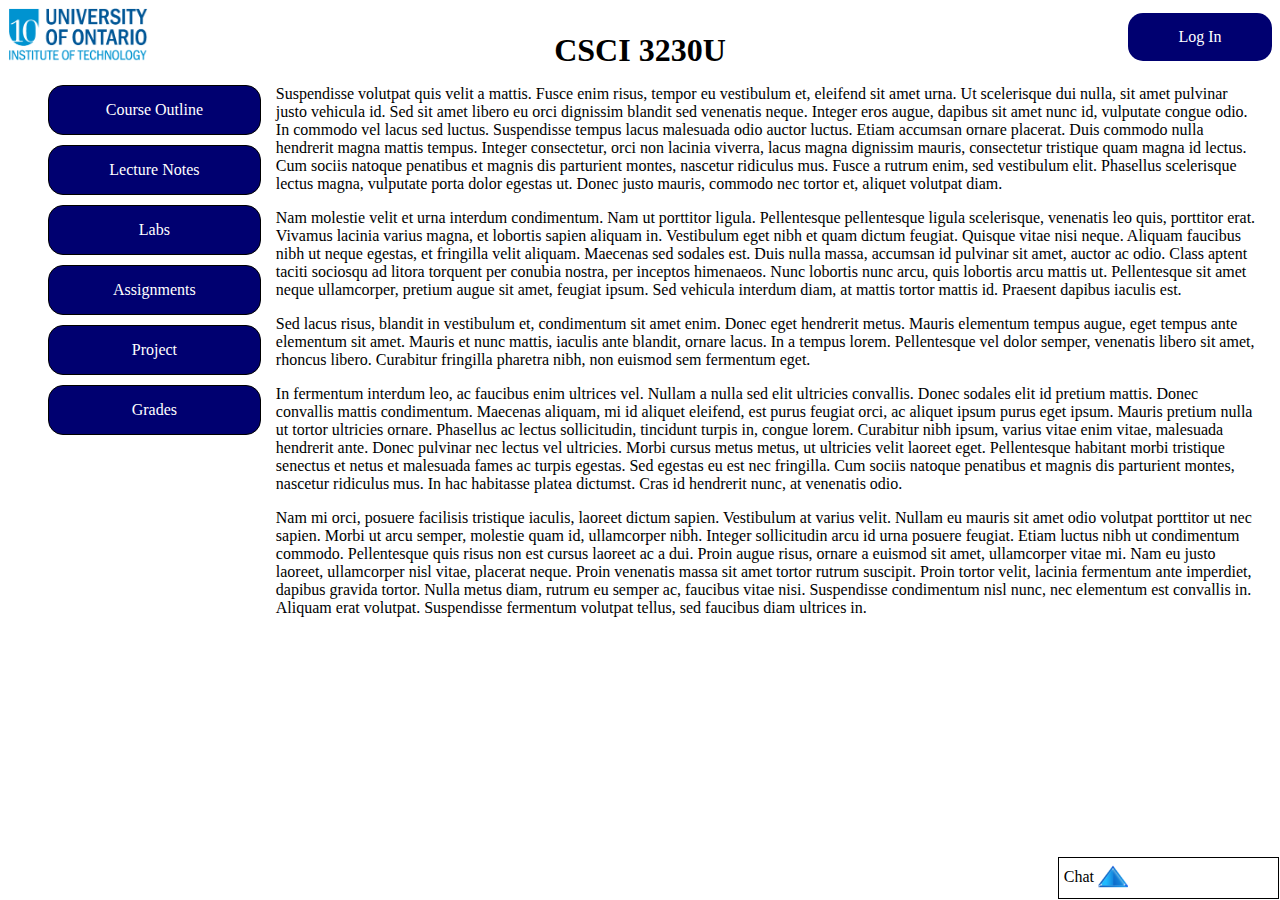
<file: five/lab5.html>
<!DOCTYPE html>
<html>
  <head>
    <title>CSCI 3230U Course Website</title>
	<link type="text/css" rel="stylesheet" href="lab5b.css" />
    <script src="lab5b.js" type="text/javascript"></script>
  </head>
  <body onLoad="initialize()">
    <div id="header">
	  <img src="images/logo.gif" alt="UOIT Logo" />
	  <h1>CSCI 3230U</h1>
	  <a href="login.php">Log In</a>
	</div>
	
    <nav id="navbar">
	  <ul>
	    <li>Course Outline</li>
	    <li>Lecture Notes</li>
	    <li>Labs</li>
	    <li>Assignments</li>
	    <li>Project</li>
	    <li>Grades</li>
	  </ul>
	</nav>
	
	<div id="chat">
	  Chat
	  <img src="images/arrow_up.png" alt="open chat window" />
	</div>
	
	<section id="content">
	  <p>Suspendisse volutpat quis velit a mattis. Fusce enim risus, tempor eu vestibulum et, eleifend sit amet urna. Ut scelerisque dui nulla, sit amet pulvinar justo vehicula id. Sed sit amet libero eu orci dignissim blandit sed venenatis neque. Integer eros augue, dapibus sit amet nunc id, vulputate congue odio. In commodo vel lacus sed luctus. Suspendisse tempus lacus malesuada odio auctor luctus. Etiam accumsan ornare placerat. Duis commodo nulla hendrerit magna mattis tempus. Integer consectetur, orci non lacinia viverra, lacus magna dignissim mauris, consectetur tristique quam magna id lectus. Cum sociis natoque penatibus et magnis dis parturient montes, nascetur ridiculus mus. Fusce a rutrum enim, sed vestibulum elit. Phasellus scelerisque lectus magna, vulputate porta dolor egestas ut. Donec justo mauris, commodo nec tortor et, aliquet volutpat diam.</p>
      <p>Nam molestie velit et urna interdum condimentum. Nam ut porttitor ligula. Pellentesque pellentesque ligula scelerisque, venenatis leo quis, porttitor erat. Vivamus lacinia varius magna, et lobortis sapien aliquam in. Vestibulum eget nibh et quam dictum feugiat. Quisque vitae nisi neque. Aliquam faucibus nibh ut neque egestas, et fringilla velit aliquam. Maecenas sed sodales est. Duis nulla massa, accumsan id pulvinar sit amet, auctor ac odio. Class aptent taciti sociosqu ad litora torquent per conubia nostra, per inceptos himenaeos. Nunc lobortis nunc arcu, quis lobortis arcu mattis ut. Pellentesque sit amet neque ullamcorper, pretium augue sit amet, feugiat ipsum. Sed vehicula interdum diam, at mattis tortor mattis id. Praesent dapibus iaculis est.</p>
      <p>Sed lacus risus, blandit in vestibulum et, condimentum sit amet enim. Donec eget hendrerit metus. Mauris elementum tempus augue, eget tempus ante elementum sit amet. Mauris et nunc mattis, iaculis ante blandit, ornare lacus. In a tempus lorem. Pellentesque vel dolor semper, venenatis libero sit amet, rhoncus libero. Curabitur fringilla pharetra nibh, non euismod sem fermentum eget.</p>
      <p>In fermentum interdum leo, ac faucibus enim ultrices vel. Nullam a nulla sed elit ultricies convallis. Donec sodales elit id pretium mattis. Donec convallis mattis condimentum. Maecenas aliquam, mi id aliquet eleifend, est purus feugiat orci, ac aliquet ipsum purus eget ipsum. Mauris pretium nulla ut tortor ultricies ornare. Phasellus ac lectus sollicitudin, tincidunt turpis in, congue lorem. Curabitur nibh ipsum, varius vitae enim vitae, malesuada hendrerit ante. Donec pulvinar nec lectus vel ultricies. Morbi cursus metus metus, ut ultricies velit laoreet eget. Pellentesque habitant morbi tristique senectus et netus et malesuada fames ac turpis egestas. Sed egestas eu est nec fringilla. Cum sociis natoque penatibus et magnis dis parturient montes, nascetur ridiculus mus. In hac habitasse platea dictumst. Cras id hendrerit nunc, at venenatis odio.</p>
      <p>Nam mi orci, posuere facilisis tristique iaculis, laoreet dictum sapien. Vestibulum at varius velit. Nullam eu mauris sit amet odio volutpat porttitor ut nec sapien. Morbi ut arcu semper, molestie quam id, ullamcorper nibh. Integer sollicitudin arcu id urna posuere feugiat. Etiam luctus nibh ut condimentum commodo. Pellentesque quis risus non est cursus laoreet ac a dui. Proin augue risus, ornare a euismod sit amet, ullamcorper vitae mi. Nam eu justo laoreet, ullamcorper nisl vitae, placerat neque. Proin venenatis massa sit amet tortor rutrum suscipit. Proin tortor velit, lacinia fermentum ante imperdiet, dapibus gravida tortor. Nulla metus diam, rutrum eu semper ac, faucibus vitae nisi. Suspendisse condimentum nisl nunc, nec elementum est convallis in. Aliquam erat volutpat. Suspendisse fermentum volutpat tellus, sed faucibus diam ultrices in.</p>
	</section>
  </body>
</html>
</file>
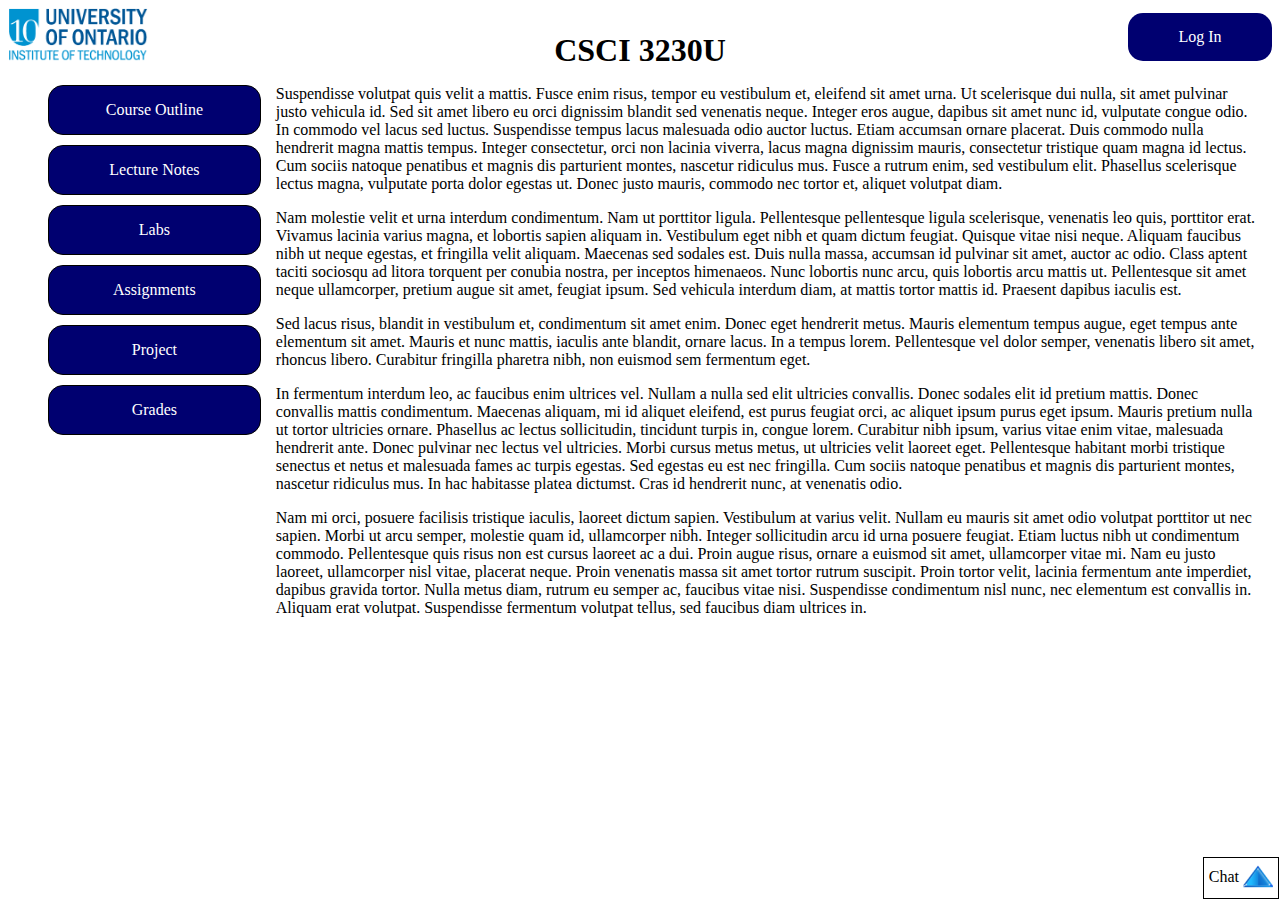
<file: four/lab4.html>
<!DOCTYPE html>
<html>
  <head>
    <title>CSCI 3230U Course Website</title>
	<link type="text/css" rel="stylesheet" href="lab4b.css" />
  </head>
  <body>
    <div id="header">
	  <img src="images/logo.gif" alt="UOIT Logo" />
	  <h1>CSCI 3230U</h1>
	  <a href="login.php">Log In</a>
	</div>
	
    <nav id="navbar">
	  <ul>
	    <li>Course Outline</li>
	    <li>Lecture Notes</li>
	    <li>Labs</li>
	    <li>Assignments</li>
	    <li>Project</li>
	    <li>Grades</li>
	  </ul>
	</nav>
	
	<div id="chat">
	  Chat
	  <img src="images/arrow_up.png" alt="open chat window" />
	</div>
	
	<section id="content">
	  <p>Suspendisse volutpat quis velit a mattis. Fusce enim risus, tempor eu vestibulum et, eleifend sit amet urna. Ut scelerisque dui nulla, sit amet pulvinar justo vehicula id. Sed sit amet libero eu orci dignissim blandit sed venenatis neque. Integer eros augue, dapibus sit amet nunc id, vulputate congue odio. In commodo vel lacus sed luctus. Suspendisse tempus lacus malesuada odio auctor luctus. Etiam accumsan ornare placerat. Duis commodo nulla hendrerit magna mattis tempus. Integer consectetur, orci non lacinia viverra, lacus magna dignissim mauris, consectetur tristique quam magna id lectus. Cum sociis natoque penatibus et magnis dis parturient montes, nascetur ridiculus mus. Fusce a rutrum enim, sed vestibulum elit. Phasellus scelerisque lectus magna, vulputate porta dolor egestas ut. Donec justo mauris, commodo nec tortor et, aliquet volutpat diam.</p>
      <p>Nam molestie velit et urna interdum condimentum. Nam ut porttitor ligula. Pellentesque pellentesque ligula scelerisque, venenatis leo quis, porttitor erat. Vivamus lacinia varius magna, et lobortis sapien aliquam in. Vestibulum eget nibh et quam dictum feugiat. Quisque vitae nisi neque. Aliquam faucibus nibh ut neque egestas, et fringilla velit aliquam. Maecenas sed sodales est. Duis nulla massa, accumsan id pulvinar sit amet, auctor ac odio. Class aptent taciti sociosqu ad litora torquent per conubia nostra, per inceptos himenaeos. Nunc lobortis nunc arcu, quis lobortis arcu mattis ut. Pellentesque sit amet neque ullamcorper, pretium augue sit amet, feugiat ipsum. Sed vehicula interdum diam, at mattis tortor mattis id. Praesent dapibus iaculis est.</p>
      <p>Sed lacus risus, blandit in vestibulum et, condimentum sit amet enim. Donec eget hendrerit metus. Mauris elementum tempus augue, eget tempus ante elementum sit amet. Mauris et nunc mattis, iaculis ante blandit, ornare lacus. In a tempus lorem. Pellentesque vel dolor semper, venenatis libero sit amet, rhoncus libero. Curabitur fringilla pharetra nibh, non euismod sem fermentum eget.</p>
      <p>In fermentum interdum leo, ac faucibus enim ultrices vel. Nullam a nulla sed elit ultricies convallis. Donec sodales elit id pretium mattis. Donec convallis mattis condimentum. Maecenas aliquam, mi id aliquet eleifend, est purus feugiat orci, ac aliquet ipsum purus eget ipsum. Mauris pretium nulla ut tortor ultricies ornare. Phasellus ac lectus sollicitudin, tincidunt turpis in, congue lorem. Curabitur nibh ipsum, varius vitae enim vitae, malesuada hendrerit ante. Donec pulvinar nec lectus vel ultricies. Morbi cursus metus metus, ut ultricies velit laoreet eget. Pellentesque habitant morbi tristique senectus et netus et malesuada fames ac turpis egestas. Sed egestas eu est nec fringilla. Cum sociis natoque penatibus et magnis dis parturient montes, nascetur ridiculus mus. In hac habitasse platea dictumst. Cras id hendrerit nunc, at venenatis odio.</p>
      <p>Nam mi orci, posuere facilisis tristique iaculis, laoreet dictum sapien. Vestibulum at varius velit. Nullam eu mauris sit amet odio volutpat porttitor ut nec sapien. Morbi ut arcu semper, molestie quam id, ullamcorper nibh. Integer sollicitudin arcu id urna posuere feugiat. Etiam luctus nibh ut condimentum commodo. Pellentesque quis risus non est cursus laoreet ac a dui. Proin augue risus, ornare a euismod sit amet, ullamcorper vitae mi. Nam eu justo laoreet, ullamcorper nisl vitae, placerat neque. Proin venenatis massa sit amet tortor rutrum suscipit. Proin tortor velit, lacinia fermentum ante imperdiet, dapibus gravida tortor. Nulla metus diam, rutrum eu semper ac, faucibus vitae nisi. Suspendisse condimentum nisl nunc, nec elementum est convallis in. Aliquam erat volutpat. Suspendisse fermentum volutpat tellus, sed faucibus diam ultrices in.</p>
	</section>
  </body>
</html>
</file>
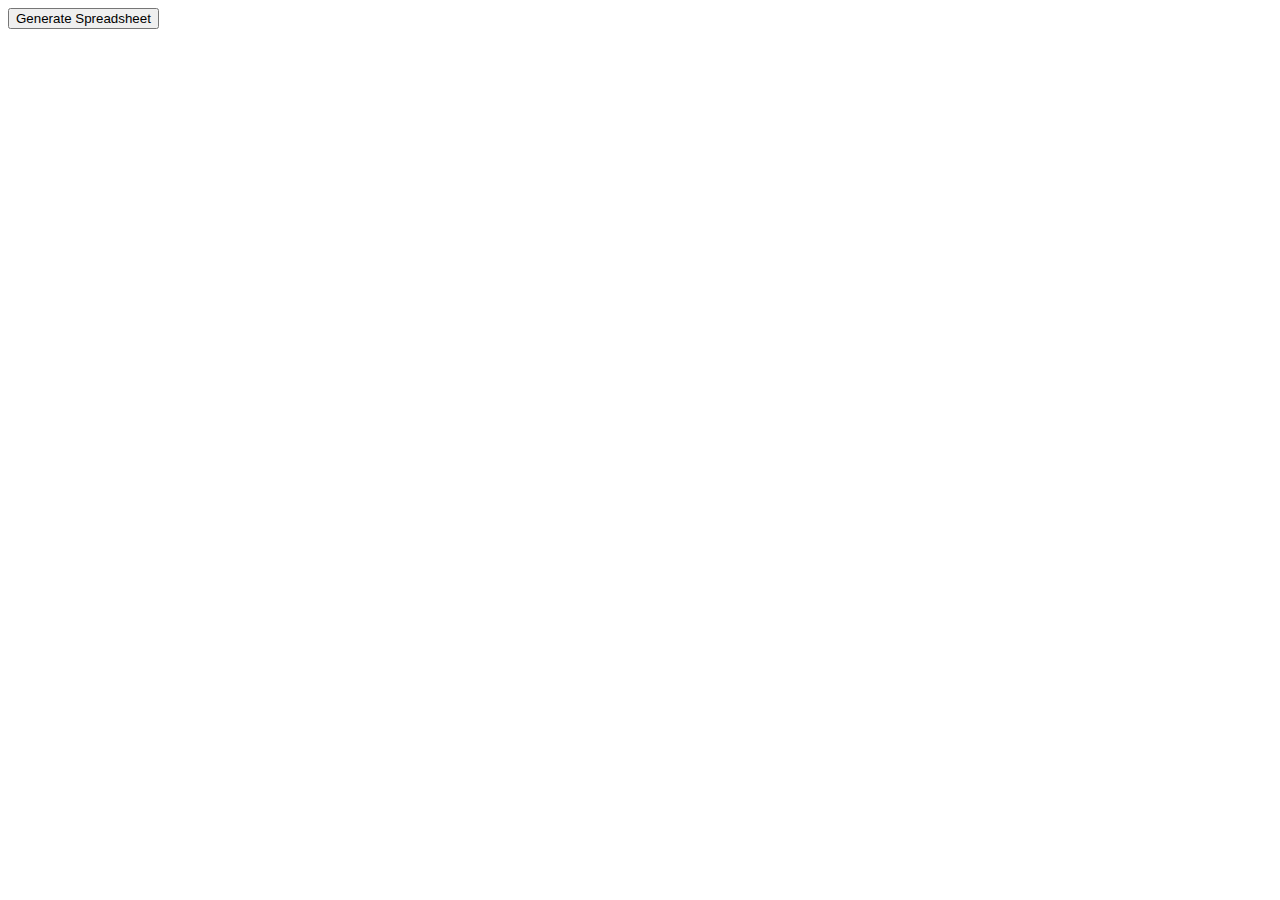
<file: seven/lab07.html>
<!DOCTYPE html>
<html>
  <head>
    <title>Lab 7</title>
	<style type="text/css">
	  table {
	    width: 600px;
		border-collapse: collapse;
	  }
	  td,th {
	    border: 1px solid black;
	  }
	  th {
	    background-color: darkBlue;
		color: white;
	  }
	</style>
    <script src="lab7.js" type="text/javascript"></script>
  </head>
  <body>
  	<button id="generate">Generate Spreadsheet</button>
    <div id="spreadsheet">
    </div>
  </body>
</html>
</file>
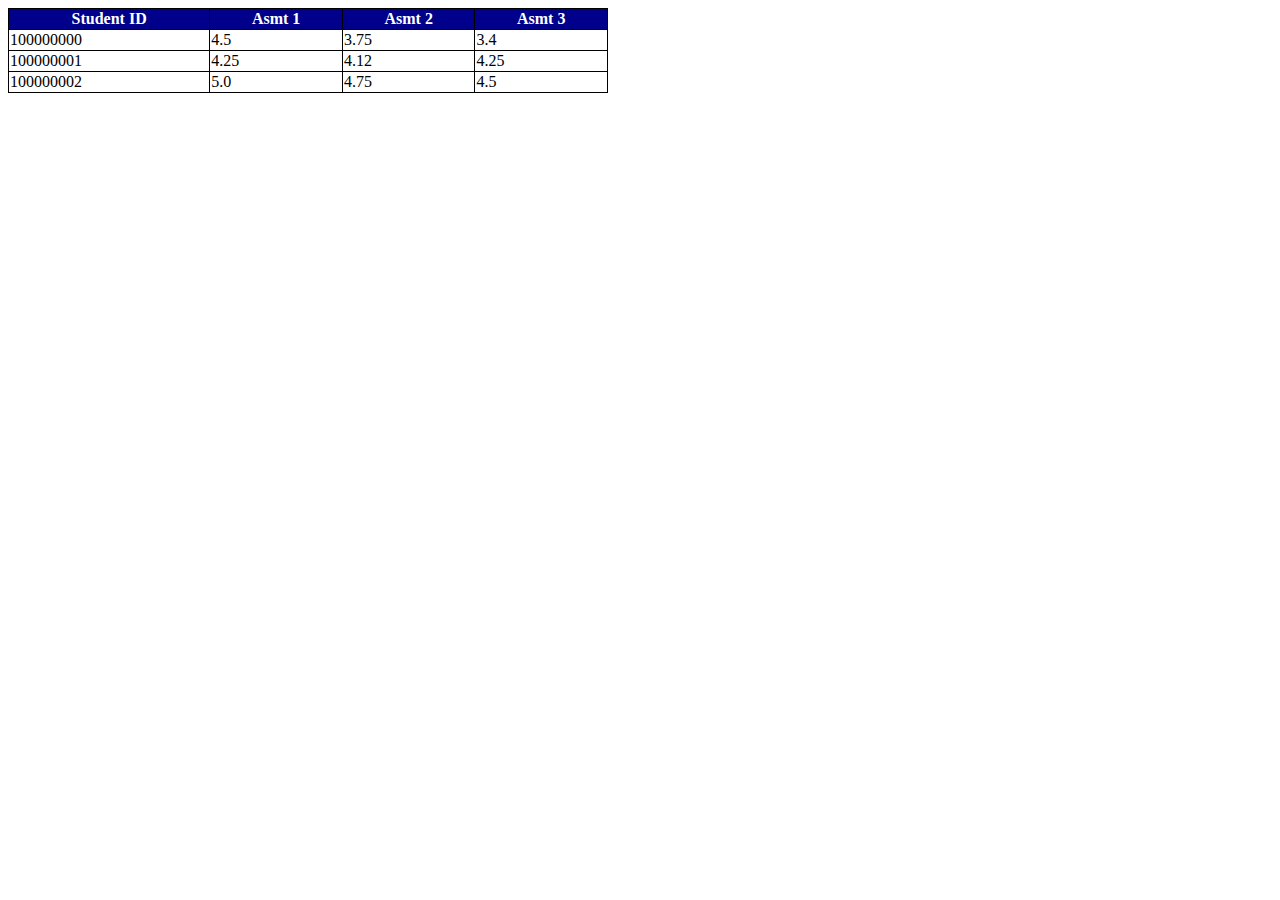
<file: six/Lab 6.html>
<!DOCTYPE html>
<html>
  <head>
    <title>Lab 6</title>
	<style type="text/css">
	  table {
	    width: 600px;
		border-collapse: collapse;
	  }
	  td,th {
	    border: 1px solid black;
	  }
	  th {
	    background-color: darkBlue;
		color: white;
	  }
	</style>
    <script src="lab6.js" type="text/javascript"></script>
  </head>
  <body>
    <table>
	  <tr>
	    <th>Student ID</th>
	    <th>Asmt 1</th>
	    <th>Asmt 2</th>
	    <th>Asmt 3</th>
	  </tr>
	  <tr>
	    <td>100000000</td>
	    <td>4.5</td>
	    <td>3.75</td>
	    <td>3.4</td>
	  </tr>
	  <tr>
	    <td>100000001</td>
	    <td>4.25</td>
	    <td>4.12</td>
	    <td>4.25</td>
	  </tr>
	  <tr>
	    <td>100000002</td>
	    <td>5.0</td>
	    <td>4.75</td>
	    <td>4.5</td>
	  </tr>
	</table>
  </body>
</html>
</file>
<file: three/lab3.css>
/* Part 2 CSS Start here */
ol
{
	list-style:lower-roman;
}

ul
{
	list-style-image:url("icon_arrow_small.gif");
}
/* Past 2 CSS Ends here */

/* Part 3 CSS Starts here */
a>img
{
	float:right;
}

p>a
{
	text-decoration:none;
	color:#BD0003;
}

p>a:hover
{
	text-decoration:underline;
	font-weight:bold;
}
/* Past 3 CSS Ends here */

/* Part 4 CSS Starts here */
table
{
	width:800px;
	margin:auto;
	border-spacing:0px;
	border:1px solid #BD0003;
	border-radius:10px;
}

tr>th
{
	color:#D44F51;
	font-weight:bold;
	text-align:right;
}
/* Part 4 CSS Ends here */
</file>
<file: five/lab5b.css>
#header
{
	width:100%;
	display:table;
	margin:auto;
	table-layout:fixed;
	text-align:center;
}

#header img
{
	float: left;
	display:table-cell;
	width:33%;
}

#header a
{
	float:right;
	display:table-cell;
	width:34%;
	background-color:#000070;
	padding:15px 0px 15px 0px;
	text-decoration:none;
	color:#FFFFFF;
	border-radius:15px;
}

#header h1
{
	clear:both;
	margin: 0 auto;
	display:table-cell;
	width:33%;
}

#navbar
{
	float:left;
	width:20%;
}

#navbar ul
{
	list-style:none;	
}

#navbar ul li
{
	text-align:center;
	border:1px solid black;
	margin:10px auto;
	background-color:#000070;
	padding:15px 0px 15px 0px;
	color:#FFFFFF;
	border-radius:15px;
}

#content
{
	float:right;
	width:80%;	
}

#content p
{
	padding:0 15px;
}

#chat
{
	position:absolute;
	bottom:1px;
	right:1px;
	border:1px solid #000000;
	padding:5px;
	padding-right:150px;
	z-index:1;
}

#chat img
{
	width:30px;
	vertical-align:middle;
}

.popup
{
	position:absolute;
	bottom:45px;
	right:1px;
	border:1px solid #000000;
	width:400px;
	padding:10px;
}
</file>
<file: four/lab4b.css>
#header
{
	width:100%;
	display:table;
	margin:auto;
	table-layout:fixed;
	text-align:center;
}

#header img
{
	float: left;
	display:table-cell;
	width:33%;
}

#header a
{
	float:right;
	display:table-cell;
	width:34%;
	background-color:#000070;
	padding:15px 0px 15px 0px;
	text-decoration:none;
	color:#FFFFFF;
	border-radius:15px;
}

#header h1
{
	clear:both;
	margin: 0 auto;
	display:table-cell;
	width:33%;
}

#navbar
{
	float:left;
	width:20%;
}

#navbar ul
{
	list-style:none;	
}

#navbar ul li
{
	text-align:center;
	border:1px solid black;
	margin:10px auto;
	background-color:#000070;
	padding:15px 0px 15px 0px;
	color:#FFFFFF;
	border-radius:15px;
}

#content
{
	float:right;
	width:80%;	
}

#content p
{
	padding:0 15px;
}

#chat
{
	position:absolute;
	bottom:1px;
	right:1px;
	border:1px solid #000000;
	padding:5px;
	z-index:1;
}

#chat img
{
	width:30px;
	vertical-align:middle;
}
</file>
